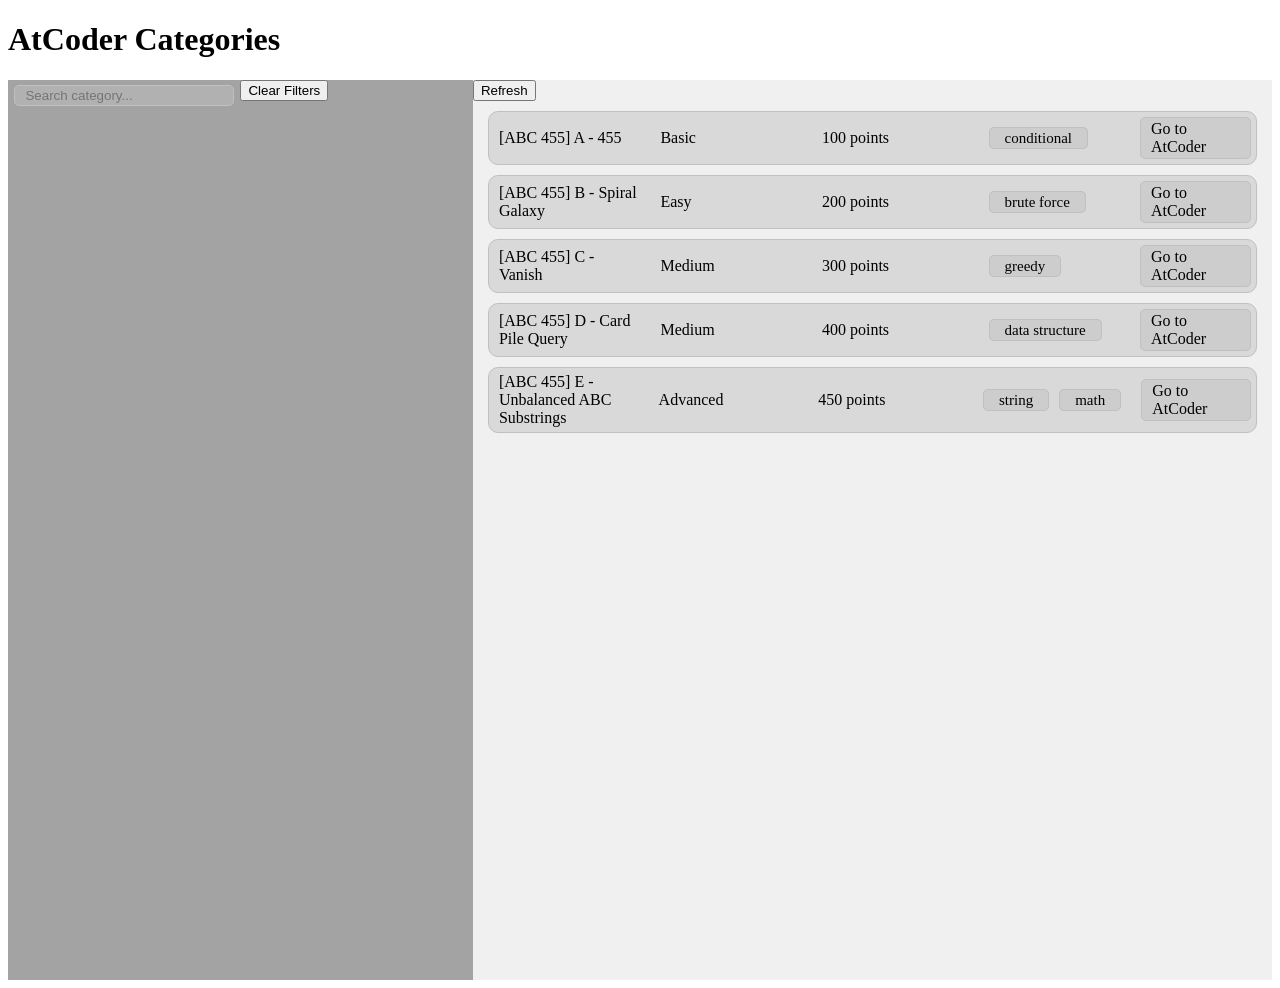
<file: index.html>
<!DOCTYPE html>
<html lang="en">
<head>
    <meta charset="UTF-8">
    <meta name="viewport" content="width=device-width, initial-scale=1.0">
    <link rel="stylesheet" href="style.css"/>
    <script src="main.js"></script>
    <title>AtCoder Categories</title>
</head>
<body>
    <div class="header">
        <h1>AtCoder Categories</h1>
    </div>
    <div class="root-container">
        <div class="category-container">
            <div class="category-search">
                <input type="text" id="category-filter-search-input" autocomplete="off" placeholder="Search category..." oninput="SearchFilter(this.value)"/>
            </div>
            <div id="category-list">

            </div>
        </div>
        <div class="category-filters">
            <div id="category-filters">
                <button onclick="ClearFilter()">Clear Filters</button>
                <div id="category-filters-list">
                </div>
            </div>
        </div>
        <div class="main-content">
            <button onclick="Load()">Refresh</button>
            <div id="content"> 
                <div class="problem-container">
                </div>
            </div>
        </div>
    </div>
</body>
</html>
</file>
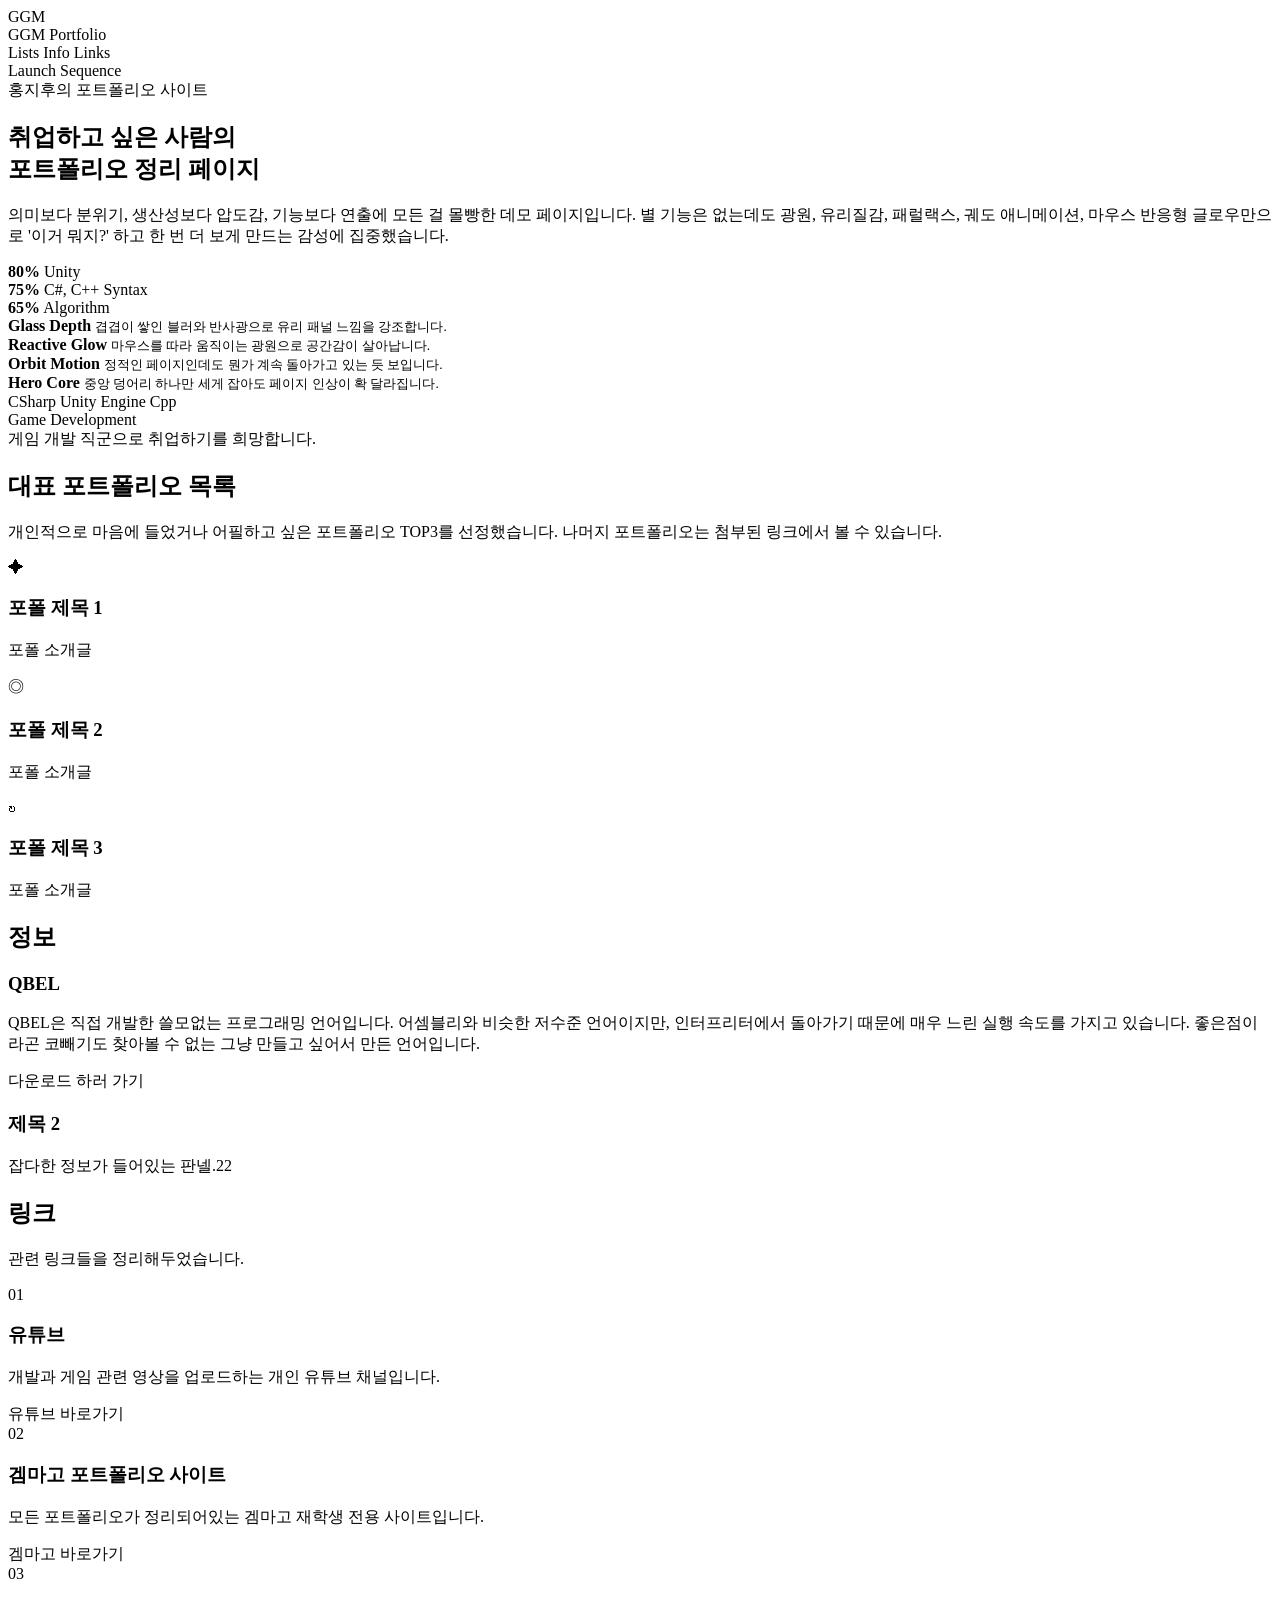
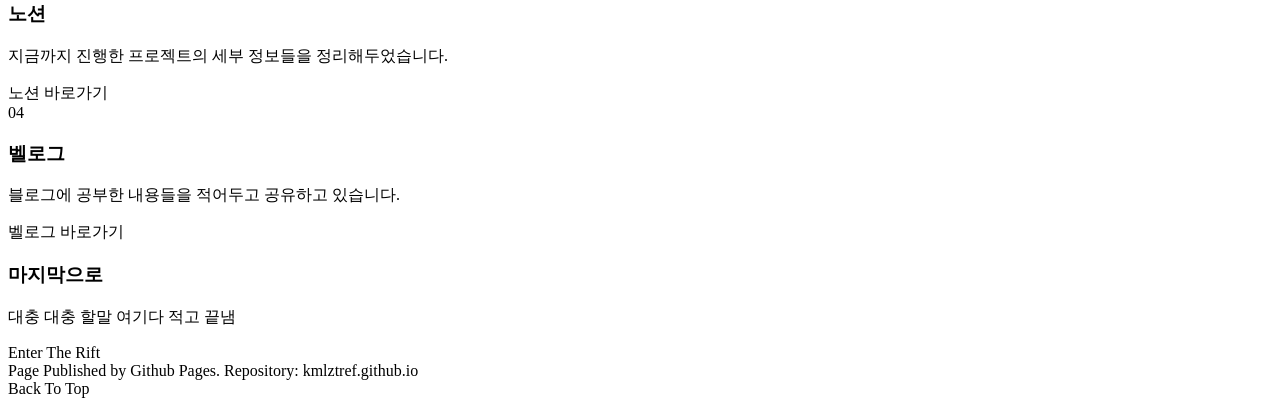
<file: index_Legacy.html>
<!DOCTYPE html>
<html lang="ko">
<head>
    <meta charset="utf-8" />
    <meta name="viewport" content="width=device-width, initial-scale=1.0" />
    <title>Portfolio</title>
    <link rel="stylesheet" href="style.css"/>
    <script src="main.js" defer></script>
</head>
<body>
    <div class="noise"></div>
    <div class="cursor-glow" id="cursorGlow"></div>

    <div class="wrapper">
        <header>
            <nav class="nav reveal">
                <div class="brand">
                    <div class="brand-badge">GGM</div>
                    <div>GGM Portfolio</div>
                </div>
                <div class="nav-links">
                    <a href="#lists">Lists</a>
                    <a href="#info">Info</a>
                    <a href="#links">Links</a>
                </div>
                <a class="nav-cta" href="#launch">Launch Sequence</a>
            </nav>
        </header>

        <main>
            <section class="hero">
                <div class="hero-copy reveal">
                    <div class="eyebrow">
                        <span class="dot"></span>
                        <span>홍지후의 포트폴리오 사이트</span>
                    </div>

                    <h1>
                        취업하고 싶은 사람의<br/>
                        <span class="gradient-text">포트폴리오</span>
                        정리 페이지
                    </h1>

                    <p>
                        의미보다 분위기, 생산성보다 압도감, 기능보다 연출에 모든 걸 몰빵한 데모 페이지입니다.
                        별 기능은 없는데도 광원, 유리질감, 패럴랙스, 궤도 애니메이션, 마우스 반응형 글로우만으로
                        '이거 뭐지?' 하고 한 번 더 보게 만드는 감성에 집중했습니다.
                    </p>

                    <div class="hero-stats">
                        <div class="stat">
                            <strong>80%</strong>
                            <span>Unity</span>
                        </div>
                        <div class="stat">
                            <strong>75%</strong>
                            <span>C#, C++ Syntax</span>
                        </div>
                        <div class="stat">
                            <strong>65%</strong>
                            <span>Algorithm</span>
                        </div>
                    </div>
                </div>

                <div class="hero-visual reveal">
                    <div class="orbit-stage">
                        <div class="ring"></div>

                        <div class="floating-card card-a">
                            <strong>Glass Depth</strong>
                            <small>겹겹이 쌓인 블러와 반사광으로 유리 패널 느낌을 강조합니다.</small>
                        </div>

                        <div class="floating-card card-b">
                            <strong>Reactive Glow</strong>
                            <small>마우스를 따라 움직이는 광원으로 공간감이 살아납니다.</small>
                        </div>

                        <div class="floating-card card-c">
                            <strong>Orbit Motion</strong>
                            <small>정적인 페이지인데도 뭔가 계속 돌아가고 있는 듯 보입니다.</small>
                        </div>

                        <div class="floating-card card-d">
                            <strong>Hero Core</strong>
                            <small>중앙 덩어리 하나만 세게 잡아도 페이지 인상이 확 달라집니다.</small>
                        </div>

                        <div class="core">
                            <div class="core-content">
                                <div>
                                    <div class="chip-row">
                                        <span class="chip">CSharp</span>
                                        <span class="chip">Unity Engine</span>
                                        <span class="chip">Cpp</span>
                                    </div>
                                    <div class="core-title">Game Development</div>
                                    <div class="core-sub">
                                        게임 개발 직군으로 취업하기를 희망합니다.
                                    </div>
                                </div>

                                <div class="bars">
                                    <div class="bar" style="--w: 86%;"><span></span></div>
                                    <div class="bar" style="--w: 68%;"><span></span></div>
                                    <div class="bar" style="--w: 92%;"><span></span></div>
                                </div>
                            </div>
                        </div>
                    </div>
                </div>
            </section>

            <section class="section" id="lists">
                <div class="section-head reveal">
                    <div>
                        <h2>대표 포트폴리오 목록</h2>
                    </div>
                    <p>
                        개인적으로 마음에 들었거나 어필하고 싶은 포트폴리오 TOP3를 선정했습니다.
                        나머지 포트폴리오는 첨부된 <a href="#links" class="text-link">링크</a>에서 볼 수 있습니다.
                    </p>
                </div>

                <div class="grid-3">
                    <article class="feature reveal">
                        <div class="feature-icon">✦</div>
                        <h3>포폴 제목 1</h3>
                        <p>
                            포폴 소개글
                        </p>
                    </article>

                    <article class="feature reveal">
                        <div class="feature-icon">◎</div>
                        <h3>포폴 제목 2</h3>
                        <p>
                            포폴 소개글
                        </p>
                    </article>

                    <article class="feature reveal">
                        <div class="feature-icon">↻</div>
                        <h3>포폴 제목 3</h3>
                        <p>
                            포폴 소개글
                        </p>
                    </article>
                </div>
            </section>

            <section class="section" id="info">
                <div class="section-head reveal">
                    <div>
                        <h2>정보</h2>
                    </div>
                    <p>
                        
                    </p>
                </div>

                <div class="grid-2">
                    <article class="showcase-card reveal">
                        <h3>QBEL</h3>
                        <p>
                            QBEL은 직접 개발한 쓸모없는 프로그래밍 언어입니다.
                            어셈블리와 비슷한 저수준 언어이지만, 인터프리터에서 돌아가기 때문에
                            매우 느린 실행 속도를 가지고 있습니다.
                            좋은점이라곤 코빼기도 찾아볼 수 없는 그냥 만들고 싶어서 만든 언어입니다.
                        </p>
                        <a href="/QBEL/download.html" class="download-button">다운로드 하러 가기</a>
                    </article>

                    <article class="showcase-card reveal">
                        <h3>제목 2</h3>
                        <p>
                            잡다한 정보가 들어있는 판넬.22
                        </p>
                    </article>
                </div>
            </section>

            <section class="section" id="links">
                <div class="section-head reveal">
                    <div>
                        <h2>링크</h2>
                    </div>
                    <p>
                        관련 링크들을 정리해두었습니다.
                    </p>
                </div>

                <div class="timeline">
                    <article class="timeline-card reveal">
                        <div class="step">01</div>
                        <h3>유튜브</h3>
                        <p>개발과 게임 관련 영상을 업로드하는 개인 유튜브 채널입니다.</p>
                        <a href="https://www.youtube.com" target="_blank" class="article-link">유튜브 바로가기</a>
                    </article>

                    <article class="timeline-card reveal">
                        <div class="step">02</div>
                        <h3>겜마고 포트폴리오 사이트</h3>
                        <p>모든 포트폴리오가 정리되어있는 겜마고 재학생 전용 사이트입니다.</p>
                        <a href="https://ggm.gondr.net/user/profile/474" target="_blank" class="article-link">겜마고 바로가기</a>
                    </article>

                    <article class="timeline-card reveal">
                        <div class="step">03</div>
                        <h3>노션</h3>
                        <p>지금까지 진행한 프로젝트의 세부 정보들을 정리해두었습니다.</p>
                        <a href="https://www.notion.so" target="_blank" class="article-link">노션 바로가기</a>
                    </article>

                    <article class="timeline-card reveal">
                        <div class="step">04</div>
                        <h3>벨로그</h3>
                        <p>블로그에 공부한 내용들을 적어두고 공유하고 있습니다.</p>
                        <a href="https://velog.io/@_messil1234/posts" target="_blank" class="article-link">벨로그 바로가기</a>
                    </article>
                </div>
            </section>

            <section class="section" id="launch">
                <div class="cta-panel reveal">
                    <div>
                        <h3>마지막으로</h3>
                        <p>
                            대충 대충 할말 여기다 적고 끝냄
                        </p>
                    </div>
                    <a href="#" class="panel-button">Enter The Rift</a>
                </div>
            </section>
        </main>

        <footer>
            <div class="footer-box reveal">
                <div>
                    Page Published by Github Pages. Repository: kmlztref.github.io
                </div>
                <a class="footer-button" href="#top">Back To Top</a>
            </div>
        </footer>
    </div>
</body>
</html>
</file>
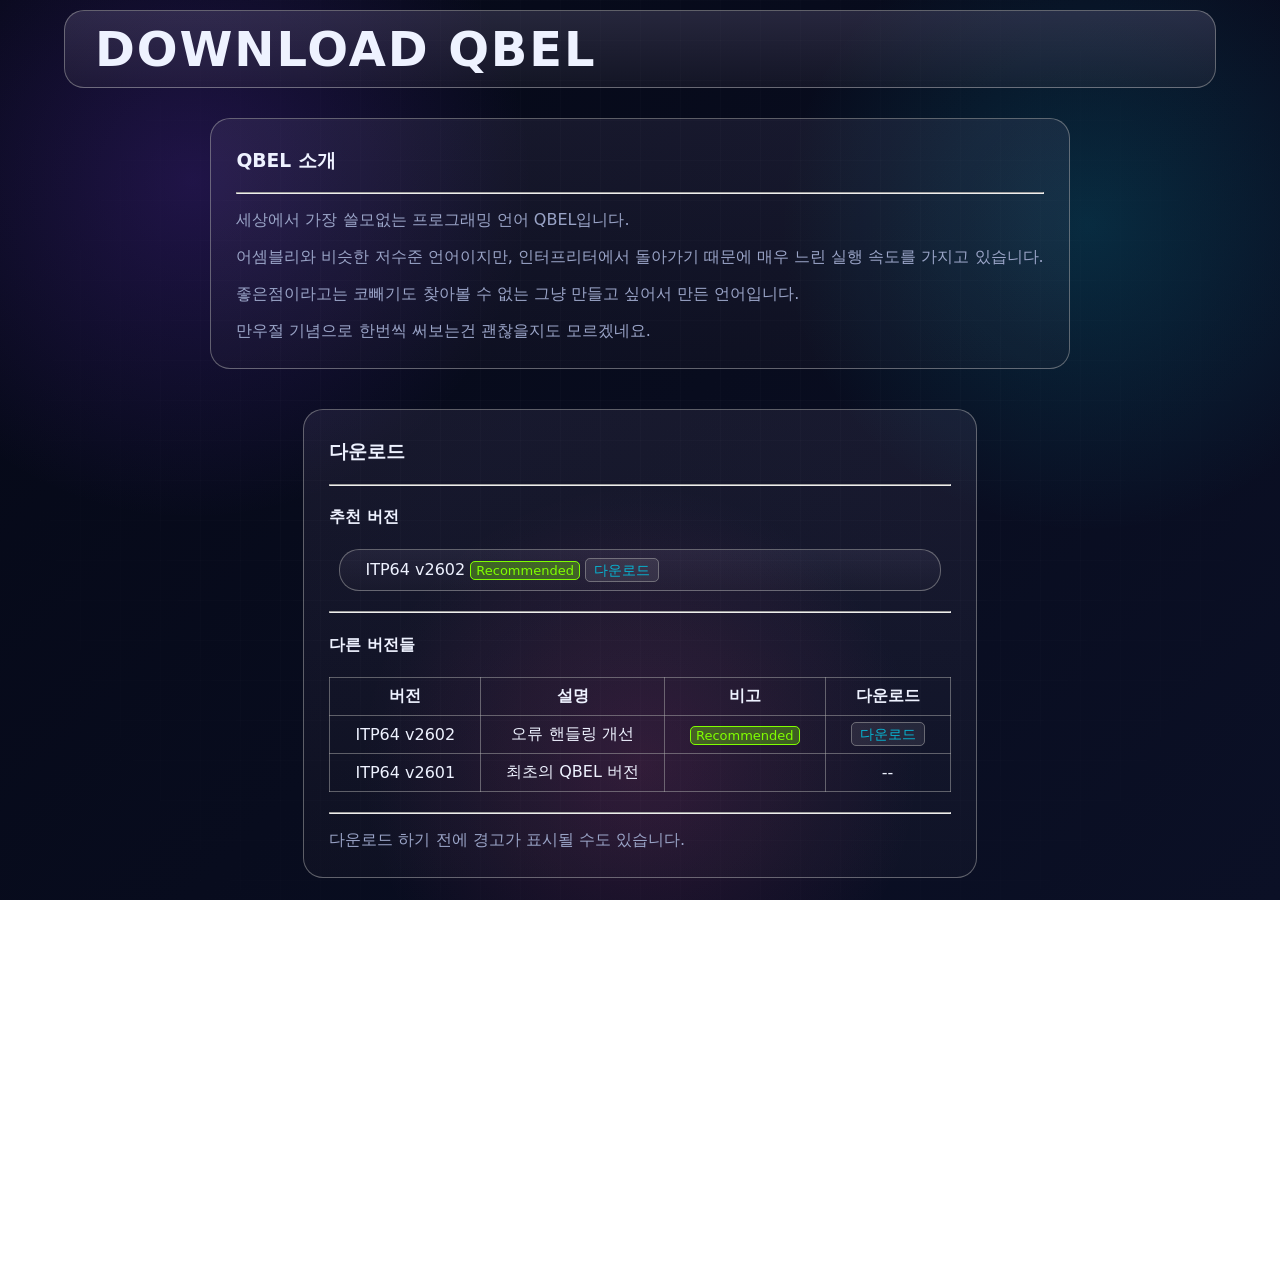
<file: QBEL/download.html>
<!DOCTYPE html>
<html lang="en">
<head>
    <meta charset="UTF-8">
    <meta name="viewport" content="width=device-width, initial-scale=1.0">
    <title>Download QBEL : Useless Programming Language</title>
    <link rel="stylesheet" href="style.css"/>
</head>
<body>
    <div class="main-container">
        <div class="title gradient-box-opc02">
            <h1>Download QBEL</h1>
        </div>
        <div class="content-box gradient-box-opc01 border-outline">
            <h3>QBEL 소개</h4>
            <hr/>
            <p>세상에서 가장 쓸모없는 프로그래밍 언어 QBEL입니다.</p>
            <p>
                어셈블리와 비슷한 저수준 언어이지만, 인터프리터에서 돌아가기 때문에
                매우 느린 실행 속도를 가지고 있습니다.
            </p>
            <p>
                좋은점이라고는 코빼기도 찾아볼 수 없는 그냥
                만들고 싶어서 만든 언어입니다.
            </p>
            <p>
                만우절 기념으로 한번씩 써보는건 괜찮을지도 모르겠네요.
            </p>
        </div>
        <div class="content-box gradient-box-opc01 border-outline">
            <h3>다운로드</h3>
            <hr/>
            <h4>추천 버전</h4>
            <div class="content-box gradient-box-opc01 border-outline">
                <span>ITP64 v2602</span>
                <span class="small-box">Recommended</span>
                <span><a href="/QBEL/Source/QBEL_ITP_64_v2602.exe">다운로드</a></span>
            </div>
            <hr/>
            <h4>다른 버전들</h4>
            <table class="download-table">
                <tr>
                    <th>버전</th>
                    <th>설명</th>
                    <th>비고</th>
                    <th>다운로드</th>
                </tr>
                <tr>
                    <td>ITP64 v2602</td>
                    <td>오류 핸들링 개선</td>
                    <td>
                        <span class="small-box">Recommended</span>
                    </td>
                    <td>
                        <a class="download-button" href="/QBEL/Source/QBEL_ITP_64_v2602.exe">다운로드</a>
                    </td>
                </tr>
                <tr>
                    <td>ITP64 v2601</td>
                    <td>최초의 QBEL 버전</td>
                    <td></td>
                    <td>--</td>
                </tr>
            </table>
            <hr/>
            <p>
                다운로드 하기 전에 경고가 표시될 수도 있습니다.
            </p>
        </div>
        <div class="content-box gradient-box-opc01 border-outline">
            <h3>사용 방법</h3>
            <hr/>
            <p>
                인터프리터를 실행하면 명령 프롬프트 창이 열립니다.
            </p>
            <p>
                그곳에 .qbel 확장자를 가진 QBEL 소스 파일의 경로를 입력하면 프로그램이 실행됩니다.
            </p>
        </div>
        <div class="content-box gradient-box-opc01 border-outline">
            <h3>문법</h3>
            <hr/>
            <p>
                이 섹션은 아직 준비되지 않았습니다.
            </p>
        </div>
    </div>
</body>
</html>
</file>
<file: style.css>
:root
{
    --transparent-background: #c0c0c07d;
    --thin-border: #c0c0c0 solid 1px;
    --hover-color: #c6d0d9;
    --button-hover-color: #9dccff;
}

a
{
    text-decoration: none;
    color: black;
}

.root-container
{
    display: flex;
    flex-direction: row;
    width: 100%;
    height: 100vh;
}

.category-container,
.category-filters
{
    width: 250px;
    background-color: #a3a3a3;
}

.main-content
{
    flex-grow: 1;
    background-color: #f0f0f0;
}

.problem-container
{
    background-color: var(--transparent-background);
    display: flex;
    flex-direction: row;
    justify-content:space-evenly;
    align-items: center;
    height: auto;

    margin: 10px 15px;

    border: var(--thin-border);
    border-radius: 10px;

    transition-duration: 0.2s;
}

.problem-container:hover
{
    background-color: var(--hover-color);
}

.problem-container p
{
    margin: 5px 10px;
    width: 150px;
    height: auto;
    text-align: left;
    text-wrap-mode: wrap;
}

.categories
{
    width: auto;
}

.category-box
{
    background-color: var(--transparent-background);
    font-size: 15px;
    margin: 5px 5px;
    border: var(--thin-border);
    border-radius: 5px;
    padding: 2px 15px;
    text-wrap: nowrap;
    text-overflow: clip;
}

#category-filter-search-input
{
    background-color: var(--transparent-background);
    width: 85%;
    margin: 5px 5px;
    padding: 2px 10px;
    border: var(--thin-border);
    border-radius: 5px;
}

#category-list
{
    display: flex;
    flex-direction: column;
    align-items: center;
}

.category-search
{
    display: flex;
    flex-direction: row;
    align-items: center;
    justify-content: center;
}

.category-item
{
    background-color: var(--transparent-background);
    width: 85%;
    flex-grow: 1;
    margin: 5px 5px;
    border: var(--thin-border);
    border-radius: 5px;
    padding: 2px 10px;
    transition-duration: 0.3s;
}

.category-item:hover
{
    background-color: var(--button-hover-color);
    scale: 105%;
}

.link-btn
{
    background-color: var(--transparent-background);
    margin: 5px 5px;
    border: var(--thin-border);
    border-radius: 5px;
    padding: 2px 10px;

    transition-duration: 0.3s;
}

.link-btn:hover
{
    background-color: var(--button-hover-color);
    scale: 105%;
}
</file>
<file: QBEL/style.css>
:root {
    --bg: #050816;
    --bg2: #0b1026;
    --text: #eef2ff;
    --muted: #9aa4c7;
    --line: rgb(172, 172, 172, 0.5);
    --glass: rgba(255,255,255,0.08);
    --glow1: #7c3aed;
    --glow2: #06b6d4;
    --glow3: #ec4899;
    --gold: #f59e0b;
    --shadow: 0 20px 60px rgba(0,0,0,0.45);
}

* { box-sizing: border-box; }

html, body {
    margin: 0;
    padding: 0;
    width: 100%;
    min-height: 100%;
    font-family: "Pretendard", "Segoe UI", system-ui, -apple-system, BlinkMacSystemFont, sans-serif;
    color: var(--text);
    background:
        radial-gradient(circle at 15% 20%, rgba(124,58,237,0.22), transparent 26%),
        radial-gradient(circle at 85% 25%, rgba(6,182,212,0.18), transparent 24%),
        radial-gradient(circle at 50% 85%, rgba(236,72,153,0.16), transparent 28%),
        linear-gradient(135deg, var(--bg), var(--bg2));
    overflow-x: hidden;
}

p
{
    color:#9aa4c7;
}

.main-container
{
    display: flex;
    flex-direction: column;
    justify-content:flex-start;
    align-items: center;
    height: 100vh;
}

.title
{
    width: 90%;
    border-style: solid;
    border-width: 1px;
    border-color: var(--line);
    border-radius: 20px;
    margin: 10px 20px 10px 20px;
    padding: 5px 25px;
    display: flex;
    font-size: 1.5rem;
    font-weight: 800;
    letter-spacing: 0.08em;
    text-transform: uppercase;
}

.title h1
{
    margin: 5px;
}

.content-box
{
    padding: 10px 25px;
    margin: 20px 10px;
}

.gradient-box-opc02
{
    background: linear-gradient(0deg, rgba(70, 65, 79, 0.2), rgba(167, 152, 197, 0.2));
}

.gradient-box-opc01
{
    background: linear-gradient(0deg, rgba(70, 65, 79, 0.1), rgba(167, 152, 197, 0.1));
}

.border-outline
{
    border-style: solid;
    border-width: 1px;
    border-color: var(--line);
    border-radius: 20px;
}

table
{
    border-style: solid;
    border-collapse: collapse;
    border-color: var(--line);
    border-width: 1px;
    margin: 20px 0;
}

th, td
{
    border: 1px solid var(--line);
    padding: 8px 25px;
    text-align: center;
}

.small-box
{
    background-color: rgba(128, 255, 0, 0.3);
    color: rgba(128, 255, 0, 1);
    border-style: solid;
    border-color: rgba(128, 255, 0, 1);
    border-width: 1px;
    border-radius: 5px;
    padding: 1px 5px;
    font-size: 13px;
}

a
{
    color: var(--glow2);
    background-color: var(--glass);
    border-style: solid;
    border-color: var(--line);
    border-width: 1px;
    border-radius: 5px;
    text-decoration: none;
    font-size: 14px;
    padding: 3px 8px;
    transition: 0.7s ease;
}

a:hover
{
    transform: translateY(-5px);
    border-color: rgba(255,255,255,0.5);
    box-shadow: 0 12px 28px rgba(0,0,0,0.5);
}

body::before {
    content: "";
    position: fixed;
    inset: 0;
    background:
        linear-gradient(rgba(255,255,255,0.03) 1px, transparent 1px),
        linear-gradient(90deg, rgba(255,255,255,0.03) 1px, transparent 1px);
    background-size: 40px 40px;
    mask-image: radial-gradient(circle at center, black 45%, transparent 100%);
    pointer-events: none;
    opacity: 0.5;
    z-index: 0;
}

.noise {
    position: fixed;
    inset: 0;
    opacity: 0.05;
    pointer-events: none;
    z-index: 1;
    background-image:
        radial-gradient(circle at 20% 20%, white 0.8px, transparent 1px),
        radial-gradient(circle at 80% 40%, white 0.8px, transparent 1px),
        radial-gradient(circle at 40% 80%, white 0.8px, transparent 1px),
        radial-gradient(circle at 70% 70%, white 0.8px, transparent 1px);
    background-size: 180px 180px;
    animation: drift 14s linear infinite;
}

.wrapper {
    position: relative;
    z-index: 3;
    width: min(1400px, calc(100% - 32px));
    margin: 0 auto;
}

header {
    position: sticky;
    top: 14px;
    z-index: 20;
    padding: 18px 0;
}

.nav {
    display: flex;
    align-items: center;
    justify-content: space-between;
    padding: 14px 18px;
    border: 1px solid var(--line);
    border-radius: 22px;
    backdrop-filter: blur(18px);
    background: linear-gradient(180deg, rgba(255,255,255,0.10), rgba(255,255,255,0.04));
    box-shadow: var(--shadow);
}

.brand {
    display: flex;
    align-items: center;
    gap: 12px;
    font-weight: 800;
    letter-spacing: 0.08em;
    text-transform: uppercase;
}

.brand-badge {
    width: 40px;
    height: 40px;
    display: grid;
    place-items: center;
    border-radius: 14px;
    background:
        conic-gradient(from 210deg, var(--glow1), var(--glow2), var(--glow3), var(--glow1));
    box-shadow: 0 0 24px rgba(124,58,237,0.35);
    color: white;
    font-size: 12px;
}

.nav-links {
    display: flex;
    gap: 10px;
    flex-wrap: wrap;
}

.nav-links a,
.nav-cta,
.hero-buttons a,
.panel-button,
.footer-button {
    text-decoration: none;
    color: var(--text);
    border: 1px solid rgba(255,255,255,0.1);
    padding: 11px 16px;
    border-radius: 999px;
    transition: 0.25s ease;
    backdrop-filter: blur(12px);
    background: rgba(255,255,255,0.04);
}

a.text-link
{
    text-decoration: none;
    color: var(--glow2);
}

.nav-links a:hover,
.nav-cta:hover,
.hero-buttons a:hover,
.panel-button:hover,
.footer-button:hover {
    transform: translateY(-2px);
    border-color: rgba(255,255,255,0.22);
    box-shadow: 0 12px 28px rgba(0,0,0,0.25);
}

.nav-cta,
.hero-buttons .primary,
.panel-button {
    background: linear-gradient(135deg, rgba(124,58,237,0.8), rgba(6,182,212,0.8));
    border-color: transparent;
    box-shadow: 0 16px 36px rgba(124,58,237,0.28);
}

main {
    padding-bottom: 80px;
}

.hero {
    min-height: 92vh;
    display: grid;
    grid-template-columns: 1.05fr 0.95fr;
    gap: 28px;
    align-items: center;
    padding: 24px 0 48px;
}

.eyebrow {
    display: inline-flex;
    gap: 10px;
    align-items: center;
    padding: 8px 14px;
    border-radius: 999px;
    background: rgba(255,255,255,0.05);
    border: 1px solid rgba(255,255,255,0.09);
    color: #dbe6ff;
    margin-bottom: 20px;
    box-shadow: var(--shadow);
}

.eyebrow .dot {
    width: 10px;
    height: 10px;
    border-radius: 50%;
    background: radial-gradient(circle, white, var(--glow2));
    box-shadow: 0 0 14px var(--glow2);
}

.hero h1 {
    margin: 0;
    font-size: clamp(3rem, 8vw, 7rem);
    line-height: 1;
    letter-spacing: -0.05em;
    font-weight: 700;
    font-size: 70px;
}

.gradient-text {
    display: block;
    background: linear-gradient(135deg, #ffffff 0%, #8be9ff 25%, #c084fc 55%, #f9a8d4 100%);
    -webkit-background-clip: text;
    background-clip: text;
    color: transparent;
    text-shadow: 0 0 24px rgba(255,255,255,0.08);
}

.hero p {
    margin: 20px 0 28px;
    max-width: 700px;
    color: var(--muted);
    font-size: clamp(1rem, 1.5vw, 1.18rem);
    line-height: 1.8;
}

.hero-buttons {
    display: flex;
    gap: 14px;
    flex-wrap: wrap;
}

.hero-stats {
    margin-top: 28px;
    display: grid;
    grid-template-columns: repeat(3, minmax(0, 1fr));
    gap: 14px;
}

.stat {
    padding: 18px;
    border-radius: 22px;
    background: linear-gradient(180deg, rgba(255,255,255,0.08), rgba(255,255,255,0.03));
    border: 1px solid rgba(255,255,255,0.08);
    box-shadow: var(--shadow);
    backdrop-filter: blur(14px);
}

.stat strong {
    display: block;
    font-size: clamp(1.4rem, 3vw, 2.2rem);
}

.stat span {
    display: block;
    margin-top: 6px;
    color: var(--muted);
    font-size: 0.95rem;
}

.hero-visual {
    position: relative;
    min-height: 680px;
    display: grid;
    place-items: center;
}

.orbit-stage {
    position: relative;
    width: min(560px, 92vw);
    aspect-ratio: 1;
}

.ring,
.ring::before,
.ring::after {
    position: absolute;
    inset: 0;
    border-radius: 50%;
}

.ring {
    border: 1px solid rgba(255,255,255,0.12);
    animation: spin 22s linear infinite;
}

.ring::before,
.ring::after {
    content: "";
    border: 1px dashed rgba(255,255,255,0.08);
    inset: 8%;
    animation: spinReverse 18s linear infinite;
}

.ring::after {
    inset: 20%;
    border-style: solid;
    border-color: rgba(255,255,255,0.05);
    animation-duration: 14s;
}

.core {
    position: absolute;
    inset: 20%;
    border-radius: 32px;
    overflow: hidden;
    background:
        radial-gradient(circle at 30% 30%, rgba(255,255,255,0.16), transparent 30%),
        linear-gradient(135deg, rgba(124,58,237,0.34), rgba(6,182,212,0.24), rgba(236,72,153,0.24));
    border: 1px solid rgba(255,255,255,0.14);
    box-shadow:
        0 30px 80px rgba(0,0,0,0.4),
        inset 0 1px 0 rgba(255,255,255,0.16),
        0 0 80px rgba(124,58,237,0.18);
    backdrop-filter: blur(20px);
    animation: float 5s ease-in-out infinite;
}

.core::before {
    content: "";
    position: absolute;
    inset: 0;
    background:
        linear-gradient(transparent 0%, rgba(255,255,255,0.04) 45%, transparent 100%),
        linear-gradient(90deg, transparent 0%, rgba(255,255,255,0.05) 50%, transparent 100%);
    background-size: 100% 28px, 28px 100%;
    opacity: 0.7;
}

.core-content {
    position: absolute;
    inset: 0;
    padding: 28px;
    display: flex;
    flex-direction: column;
    justify-content: space-between;
}

.chip-row {
    display: flex;
    gap: 10px;
    flex-wrap: wrap;
}

.chip {
    padding: 8px 12px;
    border-radius: 999px;
    background: rgba(255,255,255,0.08);
    border: 1px solid rgba(255,255,255,0.1);
    font-size: 0.86rem;
    color: #e9edff;
}

.core-title {
    font-size: clamp(2rem, 4vw, 2.5rem);
    font-weight: 900;
    letter-spacing: -0.04em;
    margin: 18px 0 8px;
}

.core-sub {
    color: #c9d5ff;
    line-height: 1.7;
    max-width: 440px;
}

.bars {
    display: grid;
    gap: 12px;
    margin-top: 16px;
}

.bar {
    height: 12px;
    border-radius: 999px;
    background: rgba(255,255,255,0.08);
    overflow: hidden;
    position: relative;
}

.bar > span {
    position: absolute;
    inset: 0 auto 0 0;
    width: var(--w);
    border-radius: inherit;
    background: linear-gradient(90deg, var(--glow2), var(--glow1), var(--glow3));
    box-shadow: 0 0 18px rgba(124,58,237,0.4);
    animation: pulseWidth 3.2s ease-in-out infinite;
}

.floating-card {
    position: absolute;
    padding: 16px 18px;
    border-radius: 20px;
    background: rgba(255,255,255,0.08);
    border: 1px solid rgba(255,255,255,0.12);
    backdrop-filter: blur(14px);
    box-shadow: var(--shadow);
    min-width: 170px;
}

.floating-card strong {
    display: block;
    font-size: 1.05rem;
    margin-bottom: 6px;
}

.floating-card small {
    color: var(--muted);
    line-height: 1.5;
}

.card-a { top: 6%; left: -4%; animation: float 4.6s ease-in-out infinite; }
.card-b { right: -2%; top: 18%; animation: float 5.8s ease-in-out infinite 0.4s; }
.card-c { left: 3%; bottom: 14%; animation: float 5.2s ease-in-out infinite 0.8s; }
.card-d { right: -1%; bottom: 6%; animation: float 6.4s ease-in-out infinite 1.1s; }

.section {
    padding: 40px 0 28px;
}

.section-head {
    display: flex;
    justify-content: space-between;
    align-items: end;
    gap: 20px;
    margin-bottom: 24px;
}

.section-head h2 {
    margin: 0;
    font-size: clamp(1.8rem, 4vw, 3rem);
    letter-spacing: -0.04em;
}

.section-head p {
    margin: 0;
    max-width: 640px;
    color: var(--muted);
    line-height: 1.8;
}

.grid-3 {
    display: grid;
    grid-template-columns: repeat(3, minmax(0, 1fr));
    gap: 18px;
}

.feature,
.showcase-card,
.timeline-card,
.cta-panel {
    position: relative;
    overflow: hidden;
    border-radius: 28px;
    border: 1px solid rgba(255,255,255,0.09);
    background: linear-gradient(180deg, rgba(255,255,255,0.08), rgba(255,255,255,0.03));
    box-shadow: var(--shadow);
    backdrop-filter: blur(18px);
    display: flex;
    flex-direction: column;
}

.feature {
    padding: 24px;
    min-height: 260px;
    transition: transform .35s ease, border-color .35s ease, box-shadow .35s ease;
}

.feature:hover,
.showcase-card:hover,
.timeline-card:hover {
    transform: translateY(-6px);
    border-color: rgba(255,255,255,0.18);
    box-shadow: 0 30px 60px rgba(0,0,0,0.34);
}

.feature::after,
.showcase-card::after,
.timeline-card::after,
.cta-panel::after {
    content: "";
    position: absolute;
    inset: auto -20% -40% auto;
    width: 180px;
    height: 180px;
    border-radius: 50%;
    background: radial-gradient(circle, rgba(124,58,237,0.22), transparent 70%);
    filter: blur(10px);
}

.feature-icon {
    width: 56px;
    height: 56px;
    border-radius: 18px;
    display: grid;
    place-items: center;
    font-size: 24px;
    background: linear-gradient(135deg, rgba(124,58,237,0.8), rgba(6,182,212,0.8));
    box-shadow: 0 16px 30px rgba(124,58,237,0.24);
    margin-bottom: 18px;
}

.feature h3,
.showcase-card h3,
.timeline-card h3 {
    margin: 0 0 12px;
    font-size: 1.35rem;
}

.feature p,
.showcase-card p,
.timeline-card p {
    margin: 0;
    color: var(--muted);
    line-height: 1.8;
}

a.article-link {
    color: inherit;
    background-color: var(--glass);
    text-decoration: none;
    border-width: 1px;
    border-radius: 10px;
    border-style: solid;
    border-color: var(--line);
    padding: 10px;
    margin-top: 10px;
    transition: 0.25s ease;
}

a.article-link:hover
{
    transform: translateY(-5px);
}

.grid-2 {
    display: grid;
    grid-template-columns: 1.1fr 0.9fr;
    gap: 18px;
}

.showcase-card {
    padding: 26px;
    min-height: 340px;
}

.spectrum {
    margin-top: 20px;
    height: 220px;
    border-radius: 24px;
    position: relative;
    overflow: hidden;
    background:
        radial-gradient(circle at 20% 20%, rgba(255,255,255,0.14), transparent 20%),
        linear-gradient(135deg, rgba(124,58,237,0.55), rgba(6,182,212,0.28), rgba(236,72,153,0.35));
    border: 1px solid rgba(255,255,255,0.10);
}

.spectrum::before {
    content: "";
    position: absolute;
    inset: -20%;
    background:
        conic-gradient(from 0deg, transparent, rgba(255,255,255,0.16), transparent, rgba(255,255,255,0.10), transparent);
    animation: spin 14s linear infinite;
}

.spectrum::after {
    content: "";
    position: absolute;
    inset: 0;
    background: linear-gradient(180deg, transparent, rgba(0,0,0,0.35));
}

.fake-window {
    position: relative;
    margin-top: 18px;
    border-radius: 22px;
    overflow: hidden;
    border: 1px solid rgba(255,255,255,0.09);
    background: rgba(7,11,26,0.88);
}

.window-top {
    display: flex;
    align-items: center;
    gap: 8px;
    padding: 14px 16px;
    border-bottom: 1px solid rgba(255,255,255,0.07);
}

.window-top span {
    width: 10px;
    height: 10px;
    border-radius: 50%;
    background: rgba(255,255,255,0.3);
}

.window-body {
    display: grid;
    grid-template-columns: 110px 1fr;
    min-height: 230px;
}

.window-side {
    border-right: 1px solid rgba(255,255,255,0.06);
    padding: 14px;
    display: grid;
    gap: 10px;
    align-content: start;
}

.window-side div,
.line,
.mini-card {
    border-radius: 14px;
    background: rgba(255,255,255,0.05);
}

.window-side div { height: 40px; }

.window-main {
    padding: 16px;
    display: grid;
    gap: 12px;
}

.line { height: 16px; }
.line.short { width: 48%; }
.line.mid { width: 72%; }

.mini-grid {
    display: grid;
    grid-template-columns: repeat(2, minmax(0, 1fr));
    gap: 12px;
    margin-top: 6px;
}

.mini-card {
    min-height: 90px;
    border: 1px solid rgba(255,255,255,0.06);
    position: relative;
    overflow: hidden;
}

.mini-card::after {
    content: "";
    position: absolute;
    inset: auto -20px -20px auto;
    width: 90px;
    height: 90px;
    border-radius: 50%;
    background: radial-gradient(circle, rgba(6,182,212,0.28), transparent 70%);
}

.timeline {
    display: grid;
    grid-template-columns: repeat(4, minmax(0, 1fr));
    gap: 18px;
}

.timeline-card {
    padding: 22px;
    min-height: 220px;
}

.step {
    display: inline-flex;
    width: 42px;
    height: 42px;
    border-radius: 14px;
    align-items: center;
    justify-content: center;
    font-weight: 800;
    margin-bottom: 16px;
    background: rgba(255,255,255,0.08);
    border: 1px solid rgba(255,255,255,0.1);
}

.cta-panel {
    padding: 34px;
    min-height: 260px;
    display: grid;
    grid-template-columns: 1fr auto;
    gap: 18px;
    align-items: center;
    margin-top: 18px;
}

.cta-panel h3 {
    margin: 0 0 12px;
    font-size: clamp(1.8rem, 4vw, 2.8rem);
    letter-spacing: -0.04em;
}

.cta-panel p {
    margin: 0;
    color: var(--muted);
    line-height: 1.8;
    max-width: 720px;
}

.cta-orb {
    width: 180px;
    aspect-ratio: 1;
    border-radius: 50%;
    background:
        radial-gradient(circle at 30% 30%, rgba(255,255,255,0.45), rgba(255,255,255,0.08) 18%, rgba(124,58,237,0.4) 38%, rgba(6,182,212,0.2) 60%, transparent 75%),
        linear-gradient(135deg, rgba(124,58,237,0.6), rgba(6,182,212,0.45));
    box-shadow: 0 0 80px rgba(124,58,237,0.25), inset 0 0 40px rgba(255,255,255,0.12);
    animation: float 5.2s ease-in-out infinite;
}

footer {
    padding: 18px 0 52px;
    color: var(--muted);
}

.footer-box {
    display: flex;
    align-items: center;
    justify-content: space-between;
    gap: 16px;
    flex-wrap: wrap;
    padding: 18px 20px;
    border-radius: 22px;
    border: 1px solid rgba(255,255,255,0.08);
    background: rgba(255,255,255,0.04);
    backdrop-filter: blur(14px);
}

.reveal {
    opacity: 0;
    transform: translateY(24px) scale(0.98);
    transition: 0.8s cubic-bezier(.2,.8,.2,1);
}

.reveal.show {
    opacity: 1;
    transform: translateY(0) scale(1);
}

@keyframes spin {
    0%
    { 
        transform: rotate(0deg) ;
    }
    100% 
    { 
        transform: rotate(360deg) ;
    }
}

@keyframes spinReverse {
    from { transform: rotate(360deg); }
    to { transform: rotate(0deg); }
}

@keyframes float {
    0%, 100% { transform: translateY(0px); }
    50% { transform: translateY(-12px); }
}

@keyframes drift {
    from { transform: translate3d(0,0,0); }
    to { transform: translate3d(-20px,-30px,0); }
}

@keyframes pulseWidth {
    0%, 100% { filter: brightness(1); }
    50% { filter: brightness(1.2); }
}

@keyframes buttonHover
{
    from { transform: translateY(0); }
    to { transform: translateY(5px); }
}

@media (max-width: 1100px) {
    .hero,
    .grid-2,
    .cta-panel {
        grid-template-columns: 1fr;
    }

    .timeline {
        grid-template-columns: repeat(2, minmax(0, 1fr));
    }

    .hero-visual {
        min-height: 560px;
    }

    .cta-orb {
        width: 140px;
    }
}

@media (max-width: 800px) {
    .grid-3,
    .timeline,
    .hero-stats {
        grid-template-columns: 1fr;
    }

    .nav {
        flex-direction: column;
        align-items: stretch;
        gap: 12px;
    }

    .nav-links {
        justify-content: center;
    }

    .brand {
        justify-content: center;
    }

    .hero {
        min-height: auto;
        padding-top: 8px;
    }

    .hero-visual {
        min-height: 500px;
    }

    .floating-card {
        min-width: 130px;
        padding: 12px 14px;
    }

    .window-body {
        grid-template-columns: 1fr;
    }

    .window-side {
        grid-template-columns: repeat(3, 1fr);
        border-right: none;
        border-bottom: 1px solid rgba(255,255,255,0.06);
    }
}
</file>
